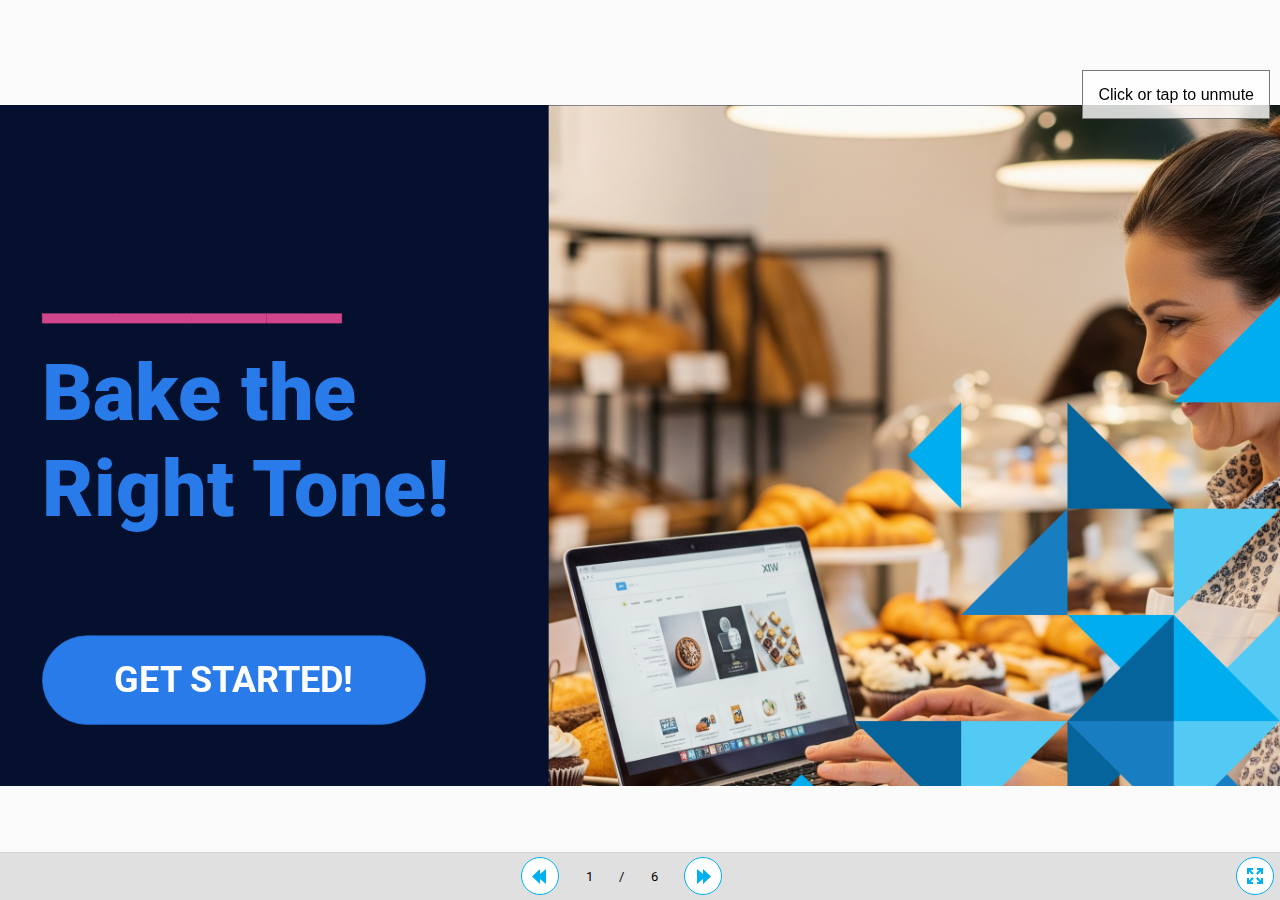
<file: Build_your_brand_M3_L2_sample/index.html>
﻿<!DOCTYPE html>
<html lang="en-US" dir="ltr">
<head>
	<title>Bake the Right tone</title>
	<meta http-equiv="X-UA-Compatible" content="IE=Edge,chrome=1" />
	<meta http-equiv="Content-Type" content="text/html; charset=utf-8"/>
	<meta name="generator" content="ActivePresenter 9.3.0"/>
	<meta name="author" content="" />
	<meta name="description" content=""/>
	<meta name="copyright" content=" " />
	<meta name="viewport" content="initial-scale=1.0">
	<meta name="apple-mobile-web-app-capable" content="yes">
	<style>
		html {
			height: 100%;
		}
		body {
			height: 100%;
			margin: 0;
			padding: 0;
		}
		.ap-prez-container {
			position: relative;
			height: 100%;
			overflow: hidden;
			outline: none;
		}
	</style>
	<link rel="stylesheet" type="text/css" href="player/rlplayer.css" />
	<script type="text/javascript" src="player/rlplayer.js"></script>
	<script type="text/javascript" src="player/rlplayer.lang.en-US.js"></script>
	
	
	
	
	

</head>
<body>
	<div id="lqMz5QfJ" class="ap-prez-container" lang="en-US" dir="ltr">
		<script type="text/javascript">
			AtomiAP.open("rlprez.js", "lqMz5QfJ", {
				playMode: "Practice",
				preloader: {zIndex: 2,diameter: 60,density: 9,range: 1000,speed: 1,color:'#2090E6',shape:'oval'}
			});
		</script>
	</div>
</body>
</html>
</file>
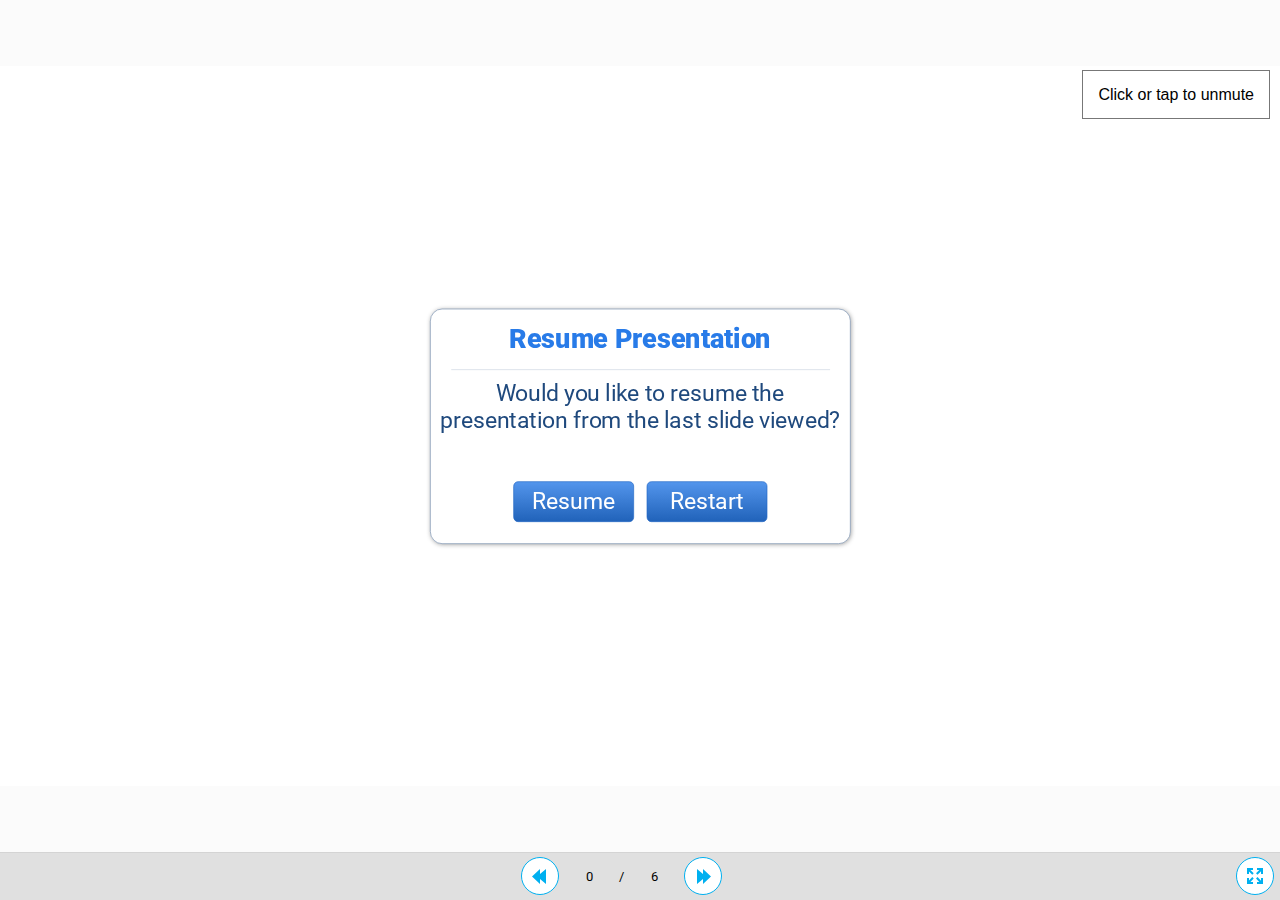
<file: Build_your_brand_M3_L2_sample/practice.html>
﻿<!DOCTYPE html>
<html lang="en-US" dir="ltr">
<head>
	<title>Report for 7P Marketing Plan</title>
	<meta http-equiv="X-UA-Compatible" content="IE=Edge,chrome=1" />
	<meta http-equiv="Content-Type" content="text/html; charset=utf-8"/>
	<meta name="generator" content="ActivePresenter 9.3.0"/>
	<meta name="author" content="" />
	<meta name="description" content=""/>
	<meta name="copyright" content=" " />
	<meta name="viewport" content="initial-scale=1.0">
	<meta name="apple-mobile-web-app-capable" content="yes">
	<style>
		html {
			height: 100%;
		}
		body {
			height: 100%;
			margin: 0;
			padding: 0;
		}
		.ap-prez-container {
			position: relative;
			height: 100%;
			overflow: hidden;
			outline: none;
		}
	</style>
	<link rel="stylesheet" type="text/css" href="player/rlplayer.css" />
	<script type="text/javascript" src="player/rlplayer.js"></script>
	<script type="text/javascript" src="player/rlplayer.lang.en-US.js"></script>
	
	
	
	
	

</head>
<body>
	<div id="lqMz5QfJ" class="ap-prez-container" lang="en-US" dir="ltr">
		<script type="text/javascript">
			AtomiAP.open("rlprez.js", "lqMz5QfJ", {
				playMode: "Practice",
				preloader: {zIndex: 2,diameter: 60,density: 9,range: 1000,speed: 1,color:'#2090E6',shape:'oval'}
			});
		</script>
	</div>
</body>
</html>
</file>
